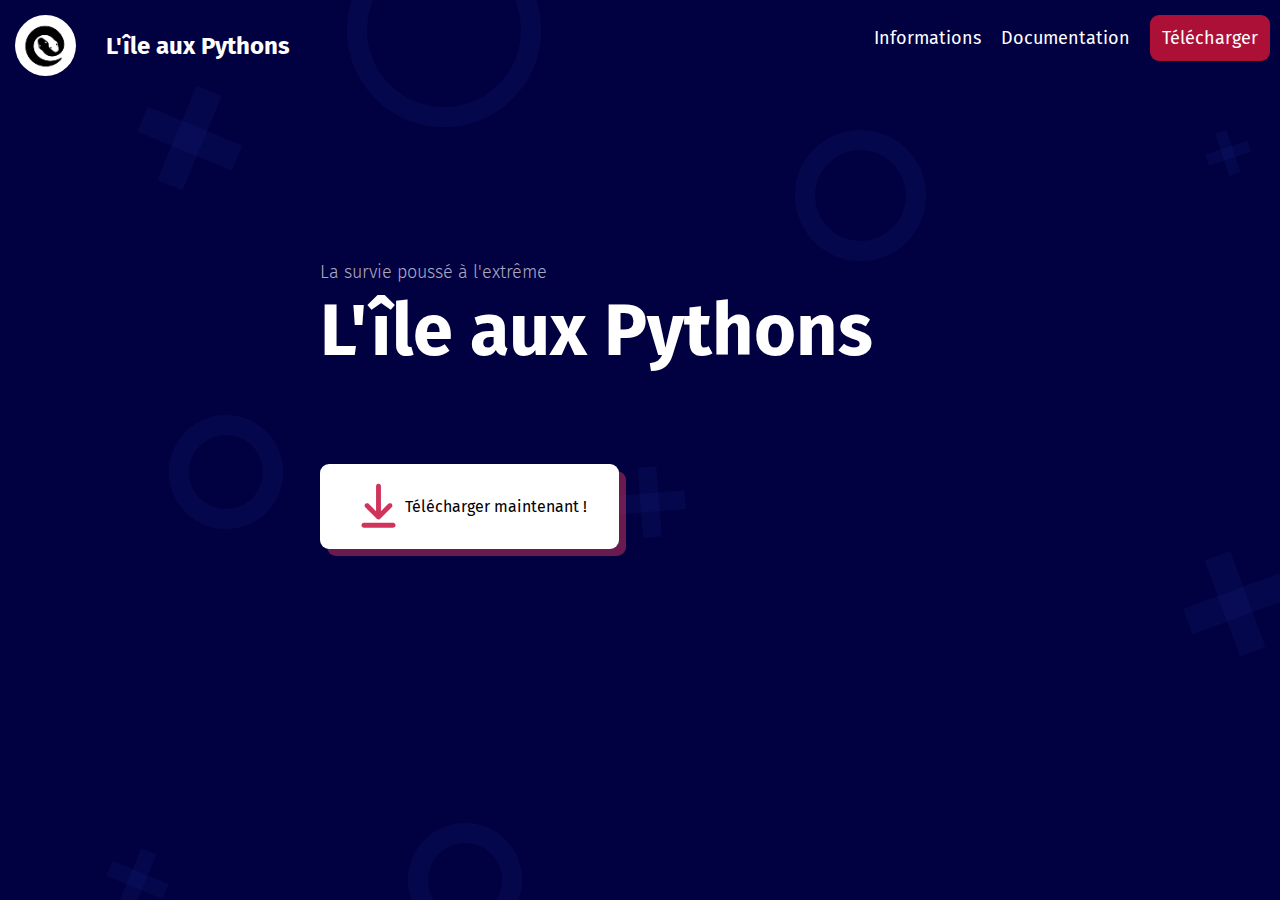
<file: index.html>
<!DOCTYPE html>
<html lang="fr">

    <head>
        <meta charset="UTF-8">
        <meta http-equiv="X-UA-Compatible" content="IE=edge">
        <meta name="viewport" content="width=device-width, initial-scale=1.0">
        <script src="./js/changeFooterState.js" defer></script>

        <link rel="stylesheet" href="scss/home.css">
        <link rel="shortcut icon" href="ressources/snake_logo.ico" type="image/x-icon">
        <title>Île aux Python</title>
    </head>

    <body>

        <nav>
            <div class="main-headings">
                <img src="ressources/snake_logo.jpg" alt="logo">
                <a href="index.html">L'île aux Pythons</a>
            </div>
            <div class="links">
                <a href="informations.html">Informations</a>
                <a href="documentation.html">Documentation</a>
                <a href="download.html" class="red-button">Télécharger</a>
            </div>
        </nav>

        <main>
            <div class="title">
                <h4>La survie poussé à l'extrême</h4>
                <h1>L'île aux Pythons</h1>
            </div>
            <a href="./download.html" class="download-btn"><img src="./ressources/arrow-download.svg"
                    alt="Télécharger maintenant">Télécharger maintenant !</a>
        </main>

        <footer>
            <a class="phone-nav-btn" href="./documentation.html"><img src="ressources/doc-btn.svg"
                    alt="Documentation"><span>Documentation</span></a>

            <a class="phone-nav-btn active" href="./index.html"><img src="./ressources/home-btn.svg"
                    alt="Accueil"><span>Acceuil</span></a>

            <a class="phone-nav-btn" href="./informations.html"><img src="./ressources/info-btn.svg"
                    alt="Information"><span>Informations</span></a>
            <a class="phone-nav-btn" href="./download.html">
                <img src="./ressources/download-btn.svg" alt="Télécharger"><span>Télécharger</span>
            </a>
        </footer>
    </body>

</html>
</file>
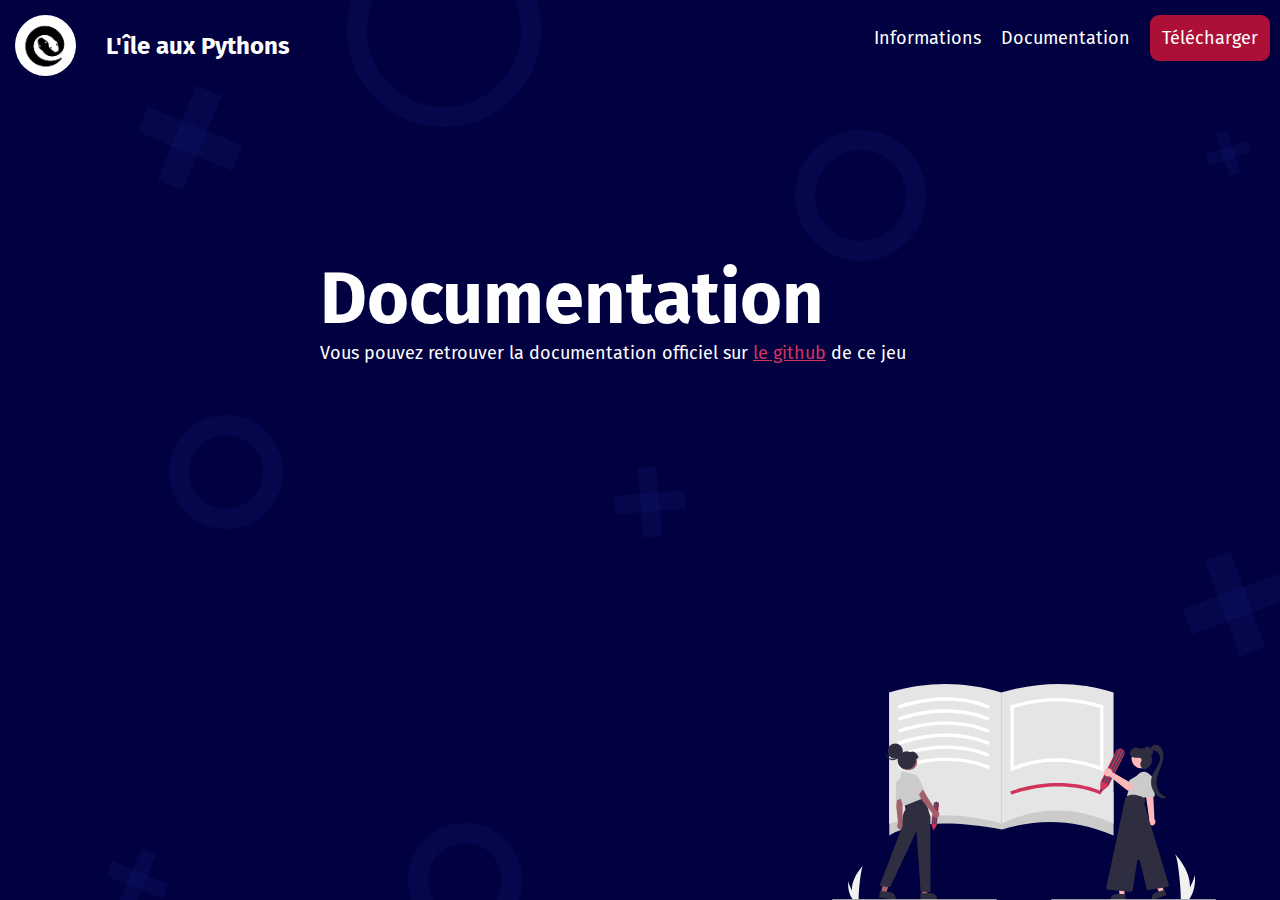
<file: documentation.html>
<!DOCTYPE html>
<html lang="fr">

    <head>
        <meta charset="UTF-8">
        <meta http-equiv="X-UA-Compatible" content="IE=edge">
        <meta name="viewport" content="width=device-width, initial-scale=1.0">
        <script src="./js/changeFooterState.js" defer></script>

        <link rel="shortcut icon" href="ressources/snake_logo.ico" type="image/x-icon">
        <link rel="stylesheet" href="./scss/documentation.css">
        <title>Documentation</title>
    </head>

    <body>
        <nav>
            <div class="main-headings">
                <img src="ressources/snake_logo.jpg" alt="logo">
                <a href="index.html">L'île aux Pythons</a>
            </div>
            <div class="links">
                <a href="informations.html">Informations</a>
                <a href="documentation.html">Documentation</a>
                <a href="download.html" class="red-button">Télécharger</a>
            </div>
        </nav>

        <main>
            <h1>Documentation</h1>
            <p>Vous pouvez retrouver la documentation officiel sur <a
                    href="https://github.com/Redshark61/Python-Island">le github</a> de ce jeu</p>
        </main>
        <img src="./ressources/undraw_Notebook_re_id0r.svg" alt="documentation">
        <footer>
            <a class="phone-nav-btn" href="./documentation.html"><img src="ressources/doc-btn.svg"
                    alt="Documentation"><span>Documentation</span></a>

            <a class="phone-nav-btn active" href="./index.html"><img src="./ressources/home-btn.svg"
                    alt="Accueil"><span>Acceuil</span></a>

            <a class="phone-nav-btn" href="./informations.html"><img src="./ressources/info-btn.svg"
                    alt="Information"><span>Informations</span></a>
            <a class="phone-nav-btn" href="./download.html">
                <img src="./ressources/download-btn.svg" alt="Télécharger"><span>Télécharger</span>
            </a>
        </footer>

    </body>

</html>
</file>
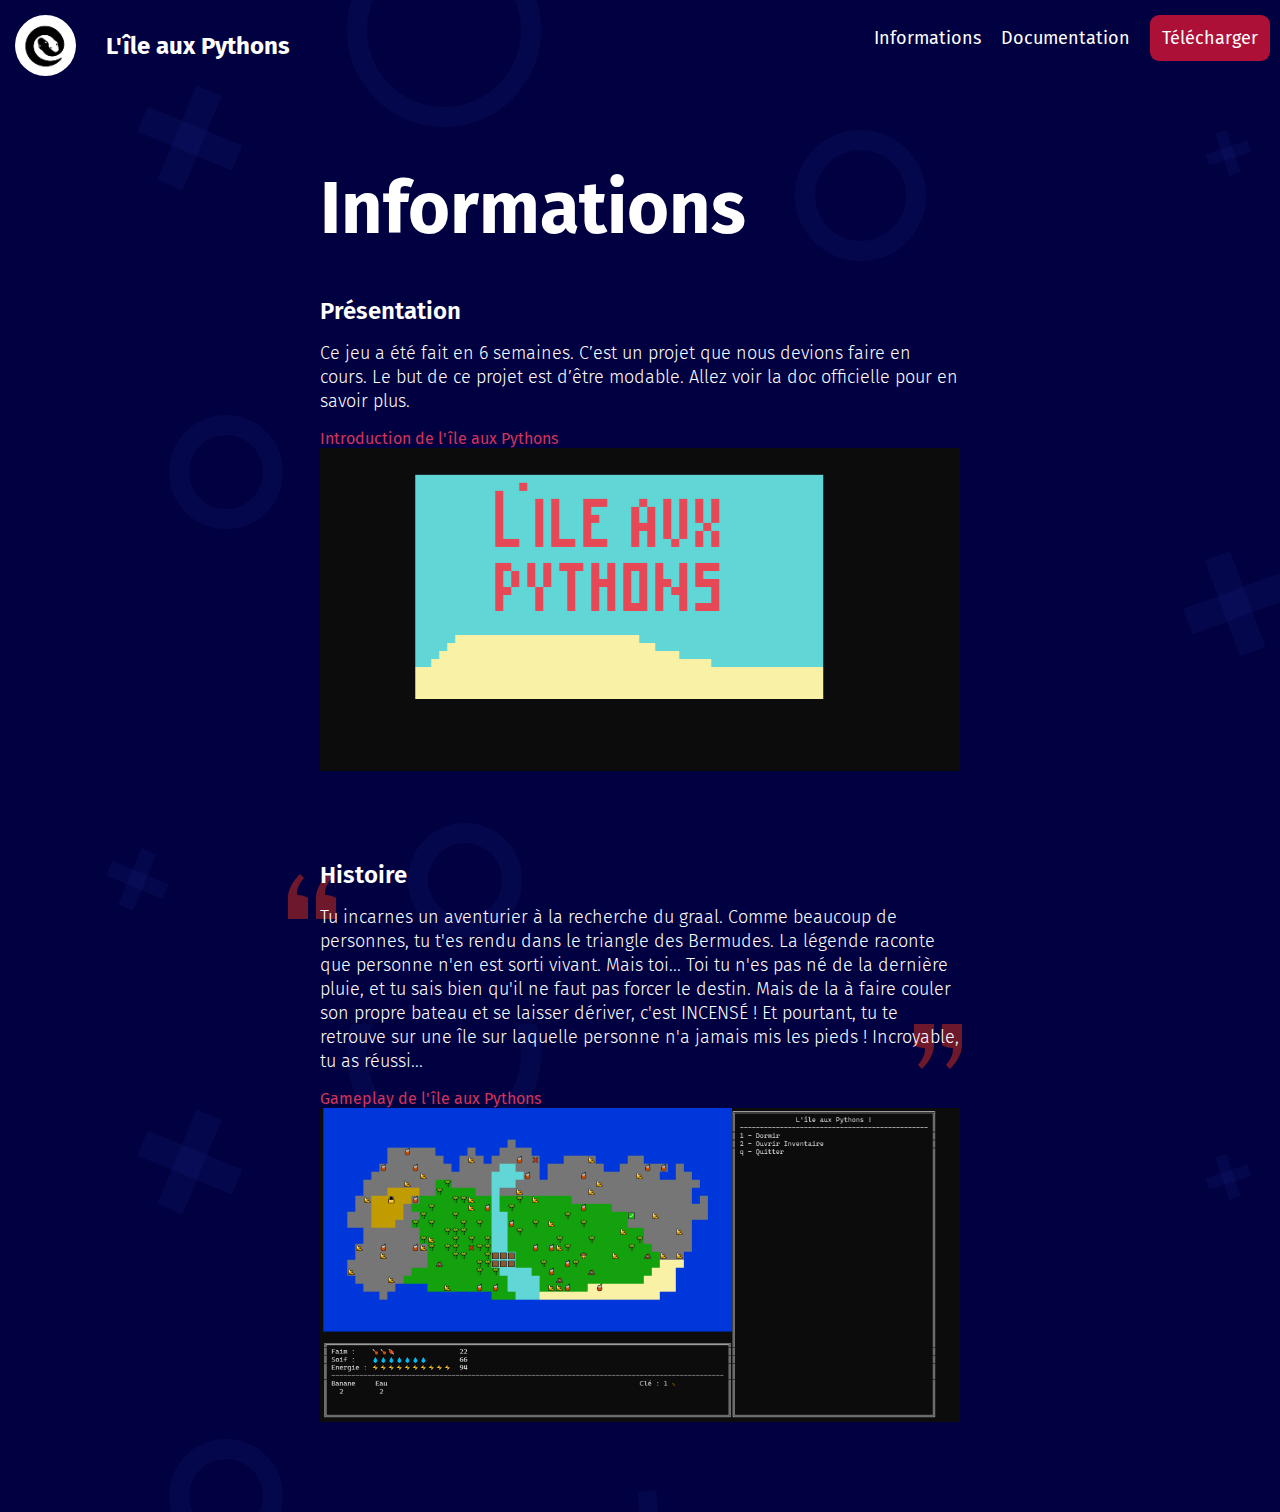
<file: informations.html>
<!DOCTYPE html>
<html lang="fr">

    <head>
        <meta charset="UTF-8">
        <meta http-equiv="X-UA-Compatible" content="IE=edge">
        <meta name="viewport" content="width=device-width, initial-scale=1.0">
        <script src="./js/changeFooterState.js" defer></script>
        <link rel="shortcut icon" href="ressources/snake_logo.ico" type="image/x-icon">
        <link rel="stylesheet" href="./scss/information.css">
        <title>Informations</title>
    </head>

    <body>
        <nav>
            <div class="main-headings">
                <img src="ressources/snake_logo.jpg" alt="logo">
                <a href="index.html">L'île aux Pythons</a>
            </div>
            <div class="links">
                <a href="informations.html">Informations</a>
                <a href="documentation.html">Documentation</a>
                <a href="download.html" class="red-button">Télécharger</a>
            </div>
        </nav>

        <main>
            <h1>Informations</h1>
            <section id="presentation">
                <h2>Présentation</h2>
                <p>Ce jeu a été fait en 6 semaines. C’est un projet que nous devions faire en cours. Le but de ce projet
                    est d’être
                    modable. Allez voir la doc officielle pour en savoir plus.</p>
                <div class="captioned-image">
                    <span>Introduction de l'île aux Pythons</span>
                    <img src="./ressources/intro.png" class="gameplay-img" alt="Introduction de l'île aux Pythons">
                </div>
            </section>
            <section id="story">
                <h2>Histoire</h2>
                <p>Tu incarnes un aventurier à la recherche du graal. Comme beaucoup de personnes, tu t'es rendu dans le
                    triangle des
                    Bermudes. La légende raconte que personne n'en est sorti vivant. Mais toi... Toi tu n'es pas né de
                    la dernière pluie, et
                    tu sais bien qu'il ne faut pas forcer le destin. Mais de la à faire couler son propre bateau et se
                    laisser dériver,
                    c'est INCENSÉ ! Et pourtant, tu te retrouve sur une île sur laquelle personne n'a jamais mis les
                    pieds ! Incroyable, tu
                    as réussi...</p>
                <div class="captioned-image">
                    <span>Gameplay de l'île aux Pythons</span>
                    <img src="./ressources/milieu.png" class="gameplay-img" alt="Gameplay de l'île aux Pythons">
                </div>

            </section>
        </main>

        <footer>
            <a class="phone-nav-btn" href="./documentation.html"><img src="ressources/doc-btn.svg"
                    alt="Documentation"><span>Documentation</span></a>

            <a class="phone-nav-btn active" href="./index.html"><img src="./ressources/home-btn.svg"
                    alt="Accueil"><span>Acceuil</span></a>

            <a class="phone-nav-btn" href="./informations.html"><img src="./ressources/info-btn.svg"
                    alt="Information"><span>Informations</span></a>
            <a class="phone-nav-btn" href="./download.html">
                <img src="./ressources/download-btn.svg" alt="Télécharger"><span>Télécharger</span>
            </a>
        </footer>
    </body>

</html>
</file>
<file: scss/home.css>
@import url("https://fonts.googleapis.com/css2?family=Fira+Sans:wght@400;500;600;700;800;900&display=swap");
* {
  margin: 0;
  padding: 0;
  -webkit-box-sizing: border-box;
          box-sizing: border-box;
  font-family: "Fira Sans", Arial, Helvetica, sans-serif;
}

body {
  background-image: url("../ressources/background.png");
  min-height: 100vh;
}

main {
  margin-left: 25vw;
}

nav {
  display: -webkit-box;
  display: -ms-flexbox;
  display: flex;
  -webkit-box-orient: horizontal;
  -webkit-box-direction: normal;
      -ms-flex-direction: row;
          flex-direction: row;
  -webkit-box-pack: justify;
      -ms-flex-pack: justify;
          justify-content: space-between;
  -webkit-box-align: center;
      -ms-flex-align: center;
          align-items: center;
}

nav .main-headings {
  display: -webkit-box;
  display: -ms-flexbox;
  display: flex;
  -webkit-box-orient: horizontal;
  -webkit-box-direction: normal;
      -ms-flex-direction: row;
          flex-direction: row;
  -webkit-box-align: center;
      -ms-flex-align: center;
          align-items: center;
  margin: 15px 0 0 15px;
}

nav .main-headings > [alt="logo"] {
  margin-right: 30px;
  border-radius: 50%;
  width: 61px;
  height: 61 px;
}

nav .main-headings > a {
  color: #fff;
  text-decoration: none;
  font-size: 24px;
  color: #fff;
  font-weight: 700;
}

nav .links {
  display: -webkit-box;
  display: -ms-flexbox;
  display: flex;
  -webkit-box-orient: horizontal;
  -webkit-box-direction: normal;
      -ms-flex-direction: row;
          flex-direction: row;
  -webkit-box-pack: justify;
      -ms-flex-pack: justify;
          justify-content: space-between;
  -webkit-box-align: center;
      -ms-flex-align: center;
          align-items: center;
}

nav .links a {
  margin: 0 10px;
  color: #fff;
  text-decoration: none;
  font-size: 18px;
  font-weight: 400;
}

nav .links a.red-button {
  background-color: #ad1037;
  border-radius: 9px;
  padding: 0.75rem;
}

nav .links a:hover {
  color: #e7b4c1;
}

footer {
  display: none;
}

@media screen and (max-width: 400px) {
  body {
    width: 100vw;
  }
  main {
    margin-left: 10vw;
  }
  nav > .links {
    display: none;
  }
  footer {
    position: fixed;
    bottom: 0;
    left: 0;
    display: block;
    color: #fff;
    background: #d1345b;
    width: 100%;
    padding: 0.5rem 0 0.5rem 0;
    -ms-flex-pack: distribute;
        justify-content: space-around;
    display: -webkit-box;
    display: -ms-flexbox;
    display: flex;
  }
  footer .phone-nav-btn {
    color: #fff;
    text-decoration: none;
    display: -webkit-box;
    display: -ms-flexbox;
    display: flex;
    -webkit-box-orient: vertical;
    -webkit-box-direction: normal;
        -ms-flex-direction: column;
            flex-direction: column;
    -webkit-box-pack: center;
        -ms-flex-pack: center;
            justify-content: center;
    position: relative;
  }
  footer .phone-nav-btn.active {
    -webkit-transform: translateY(-20%);
            transform: translateY(-20%);
  }
  footer .phone-nav-btn.active::before {
    content: "";
    position: absolute;
    top: -15px;
    left: 50%;
    -webkit-transform: translateX(-50%);
            transform: translateX(-50%);
    background: #d1345b;
    width: 50px;
    height: 50px;
    border-radius: 50%;
    z-index: -1;
  }
  footer .phone-nav-btn.active span {
    color: #1c0faa;
    font-weight: 600;
  }
  footer .phone-nav-btn img {
    -ms-flex-preferred-size: 0;
        flex-basis: 0;
  }
  footer .phone-nav-btn span {
    font-size: 11px;
    font-weight: 400;
  }
}

main {
  margin-top: 20vh;
}

main .download-btn {
  color: #fff;
  text-decoration: none;
  margin-top: 10vh;
  color: #000;
  background: #fff;
  display: -webkit-inline-box;
  display: -ms-inline-flexbox;
  display: inline-flex;
  -webkit-box-orient: horizontal;
  -webkit-box-direction: normal;
      -ms-flex-direction: row;
          flex-direction: row;
  -webkit-box-align: center;
      -ms-flex-align: center;
          align-items: center;
  padding: 1rem 2rem;
  border-radius: 9px;
  position: relative;
}

main .download-btn::before {
  content: "";
  position: absolute;
  border-radius: 9px;
  z-index: -1;
  top: 7px;
  bottom: -7px;
  right: -7px;
  left: 7px;
  top: 7px;
  bottom: -7px;
  right: -7px;
  left: 7px;
  background: rgba(209, 52, 91, 0.5);
  -webkit-transition: all 200ms ease;
  transition: all 200ms ease;
}

main .download-btn:hover::before {
  top: 4px;
  bottom: -4px;
  right: -4px;
  left: 4px;
}

main > .title h4 {
  font-weight: 300;
  font-size: 18px;
  color: rgba(255, 255, 255, 0.68);
  line-height: 2rem;
}

main > .title h1 {
  font-size: 72px;
  font-weight: 700;
  color: #fff;
}

@media screen and (max-width: 400px) {
  main > .title h4 {
    font-size: 14px;
    font-weight: 400;
  }
  main > .title h1 {
    font-size: 36px;
    font-weight: 700;
  }
  main a {
    font-weight: 400;
    font-size: 13px;
  }
  main a > img {
    width: 2rem;
  }
}
/*# sourceMappingURL=home.css.map */
</file>
<file: scss/documentation.css>
@import url("https://fonts.googleapis.com/css2?family=Fira+Sans:wght@400;500;600;700;800;900&display=swap");
* {
  margin: 0;
  padding: 0;
  -webkit-box-sizing: border-box;
          box-sizing: border-box;
  font-family: "Fira Sans", Arial, Helvetica, sans-serif;
}

body {
  background-image: url("../ressources/background.png");
  min-height: 100vh;
}

main {
  margin-left: 25vw;
}

nav {
  display: -webkit-box;
  display: -ms-flexbox;
  display: flex;
  -webkit-box-orient: horizontal;
  -webkit-box-direction: normal;
      -ms-flex-direction: row;
          flex-direction: row;
  -webkit-box-pack: justify;
      -ms-flex-pack: justify;
          justify-content: space-between;
  -webkit-box-align: center;
      -ms-flex-align: center;
          align-items: center;
}

nav .main-headings {
  display: -webkit-box;
  display: -ms-flexbox;
  display: flex;
  -webkit-box-orient: horizontal;
  -webkit-box-direction: normal;
      -ms-flex-direction: row;
          flex-direction: row;
  -webkit-box-align: center;
      -ms-flex-align: center;
          align-items: center;
  margin: 15px 0 0 15px;
}

nav .main-headings > [alt="logo"] {
  margin-right: 30px;
  border-radius: 50%;
  width: 61px;
  height: 61 px;
}

nav .main-headings > a {
  color: #fff;
  text-decoration: none;
  font-size: 24px;
  color: #fff;
  font-weight: 700;
}

nav .links {
  display: -webkit-box;
  display: -ms-flexbox;
  display: flex;
  -webkit-box-orient: horizontal;
  -webkit-box-direction: normal;
      -ms-flex-direction: row;
          flex-direction: row;
  -webkit-box-pack: justify;
      -ms-flex-pack: justify;
          justify-content: space-between;
  -webkit-box-align: center;
      -ms-flex-align: center;
          align-items: center;
}

nav .links a {
  margin: 0 10px;
  color: #fff;
  text-decoration: none;
  font-size: 18px;
  font-weight: 400;
}

nav .links a.red-button {
  background-color: #ad1037;
  border-radius: 9px;
  padding: 0.75rem;
}

nav .links a:hover {
  color: #e7b4c1;
}

footer {
  display: none;
}

@media screen and (max-width: 400px) {
  body {
    width: 100vw;
  }
  main {
    margin-left: 10vw;
  }
  nav > .links {
    display: none;
  }
  footer {
    position: fixed;
    bottom: 0;
    left: 0;
    display: block;
    color: #fff;
    background: #d1345b;
    width: 100%;
    padding: 0.5rem 0 0.5rem 0;
    -ms-flex-pack: distribute;
        justify-content: space-around;
    display: -webkit-box;
    display: -ms-flexbox;
    display: flex;
  }
  footer .phone-nav-btn {
    color: #fff;
    text-decoration: none;
    display: -webkit-box;
    display: -ms-flexbox;
    display: flex;
    -webkit-box-orient: vertical;
    -webkit-box-direction: normal;
        -ms-flex-direction: column;
            flex-direction: column;
    -webkit-box-pack: center;
        -ms-flex-pack: center;
            justify-content: center;
    position: relative;
  }
  footer .phone-nav-btn.active {
    -webkit-transform: translateY(-20%);
            transform: translateY(-20%);
  }
  footer .phone-nav-btn.active::before {
    content: "";
    position: absolute;
    top: -15px;
    left: 50%;
    -webkit-transform: translateX(-50%);
            transform: translateX(-50%);
    background: #d1345b;
    width: 50px;
    height: 50px;
    border-radius: 50%;
    z-index: -1;
  }
  footer .phone-nav-btn.active span {
    color: #1c0faa;
    font-weight: 600;
  }
  footer .phone-nav-btn img {
    -ms-flex-preferred-size: 0;
        flex-basis: 0;
  }
  footer .phone-nav-btn span {
    font-size: 11px;
    font-weight: 400;
  }
}

main {
  margin-top: 20vh;
}

main h1 {
  font-weight: 700;
  font-size: 72px;
  color: #fff;
}

main p {
  font-size: 18px;
  font-weight: 400;
  color: #fff;
}

main p a {
  color: #d1345b;
}

main p a:visited {
  color: #a31337;
}

[alt="documentation"] {
  position: absolute;
  bottom: 0;
  right: 5vw;
  width: 30%;
}

@media screen and (max-width: 400px) {
  html,
  body {
    overflow-y: hidden;
  }
  main h1 {
    font-size: 36px;
    font-weight: 500;
  }
  main p {
    font-size: 14px;
    font-weight: 400;
    max-width: 90%;
  }
  [alt="documentation"] {
    position: absolute;
    bottom: 58px;
    right: 5vw;
    width: 60%;
  }
}
/*# sourceMappingURL=documentation.css.map */
</file>
<file: scss/information.css>
@import url("https://fonts.googleapis.com/css2?family=Fira+Sans:wght@400;500;600;700;800;900&display=swap");
* {
  margin: 0;
  padding: 0;
  -webkit-box-sizing: border-box;
          box-sizing: border-box;
  font-family: "Fira Sans", Arial, Helvetica, sans-serif;
}

body {
  background-image: url("../ressources/background.png");
  min-height: 100vh;
}

main {
  margin-left: 25vw;
}

nav {
  display: -webkit-box;
  display: -ms-flexbox;
  display: flex;
  -webkit-box-orient: horizontal;
  -webkit-box-direction: normal;
      -ms-flex-direction: row;
          flex-direction: row;
  -webkit-box-pack: justify;
      -ms-flex-pack: justify;
          justify-content: space-between;
  -webkit-box-align: center;
      -ms-flex-align: center;
          align-items: center;
}

nav .main-headings {
  display: -webkit-box;
  display: -ms-flexbox;
  display: flex;
  -webkit-box-orient: horizontal;
  -webkit-box-direction: normal;
      -ms-flex-direction: row;
          flex-direction: row;
  -webkit-box-align: center;
      -ms-flex-align: center;
          align-items: center;
  margin: 15px 0 0 15px;
}

nav .main-headings > [alt="logo"] {
  margin-right: 30px;
  border-radius: 50%;
  width: 61px;
  height: 61 px;
}

nav .main-headings > a {
  color: #fff;
  text-decoration: none;
  font-size: 24px;
  color: #fff;
  font-weight: 700;
}

nav .links {
  display: -webkit-box;
  display: -ms-flexbox;
  display: flex;
  -webkit-box-orient: horizontal;
  -webkit-box-direction: normal;
      -ms-flex-direction: row;
          flex-direction: row;
  -webkit-box-pack: justify;
      -ms-flex-pack: justify;
          justify-content: space-between;
  -webkit-box-align: center;
      -ms-flex-align: center;
          align-items: center;
}

nav .links a {
  margin: 0 10px;
  color: #fff;
  text-decoration: none;
  font-size: 18px;
  font-weight: 400;
}

nav .links a.red-button {
  background-color: #ad1037;
  border-radius: 9px;
  padding: 0.75rem;
}

nav .links a:hover {
  color: #e7b4c1;
}

footer {
  display: none;
}

@media screen and (max-width: 400px) {
  body {
    width: 100vw;
  }
  main {
    margin-left: 10vw;
  }
  nav > .links {
    display: none;
  }
  footer {
    position: fixed;
    bottom: 0;
    left: 0;
    display: block;
    color: #fff;
    background: #d1345b;
    width: 100%;
    padding: 0.5rem 0 0.5rem 0;
    -ms-flex-pack: distribute;
        justify-content: space-around;
    display: -webkit-box;
    display: -ms-flexbox;
    display: flex;
  }
  footer .phone-nav-btn {
    color: #fff;
    text-decoration: none;
    display: -webkit-box;
    display: -ms-flexbox;
    display: flex;
    -webkit-box-orient: vertical;
    -webkit-box-direction: normal;
        -ms-flex-direction: column;
            flex-direction: column;
    -webkit-box-pack: center;
        -ms-flex-pack: center;
            justify-content: center;
    position: relative;
  }
  footer .phone-nav-btn.active {
    -webkit-transform: translateY(-20%);
            transform: translateY(-20%);
  }
  footer .phone-nav-btn.active::before {
    content: "";
    position: absolute;
    top: -15px;
    left: 50%;
    -webkit-transform: translateX(-50%);
            transform: translateX(-50%);
    background: #d1345b;
    width: 50px;
    height: 50px;
    border-radius: 50%;
    z-index: -1;
  }
  footer .phone-nav-btn.active span {
    color: #1c0faa;
    font-weight: 600;
  }
  footer .phone-nav-btn img {
    -ms-flex-preferred-size: 0;
        flex-basis: 0;
  }
  footer .phone-nav-btn span {
    font-size: 11px;
    font-weight: 400;
  }
}

main {
  color: #fff;
}

main h1 {
  font-size: 72px;
  font-weight: 700;
  margin-bottom: 5vh;
  margin-top: 10vh;
}

main h2 {
  font-size: 24px;
  font-weight: 600;
  margin-bottom: 1rem;
}

main p {
  max-width: 50vw;
  font-size: 18px;
  font-weight: 300;
  line-height: 24px;
}

main section {
  margin-bottom: 10vh;
}

main section .gameplay-img {
  max-width: 50vw;
}

main section .captioned-image {
  display: -webkit-box;
  display: -ms-flexbox;
  display: flex;
  -webkit-box-orient: vertical;
  -webkit-box-direction: normal;
      -ms-flex-direction: column;
          flex-direction: column;
  margin-top: 1rem;
}

main section .captioned-image span {
  color: #d1345b;
}

main section#story > p {
  position: relative;
}

main section#story > p::before {
  content: url("../ressources/left-quotes.svg");
  position: absolute;
  top: -40px;
  left: -40px;
  z-index: -1;
}

main section#story > p::after {
  content: url("../ressources/right-quotes.svg");
  position: absolute;
  bottom: -10px;
  right: -10px;
  z-index: -1;
}

@media screen and (max-width: 400px) {
  main {
    padding-bottom: 5vh;
  }
  main h1 {
    font-size: 36px;
    font-weight: 500;
  }
  main h2 {
    font-size: 24px;
    font-weight: 600;
  }
  main p {
    max-width: 80vw;
    font-size: 14px;
    font-weight: 400;
  }
  main section .gameplay-img {
    max-width: 80vw;
  }
  main section .captioned-image span {
    font-size: 12px;
  }
}
/*# sourceMappingURL=information.css.map */
</file>
